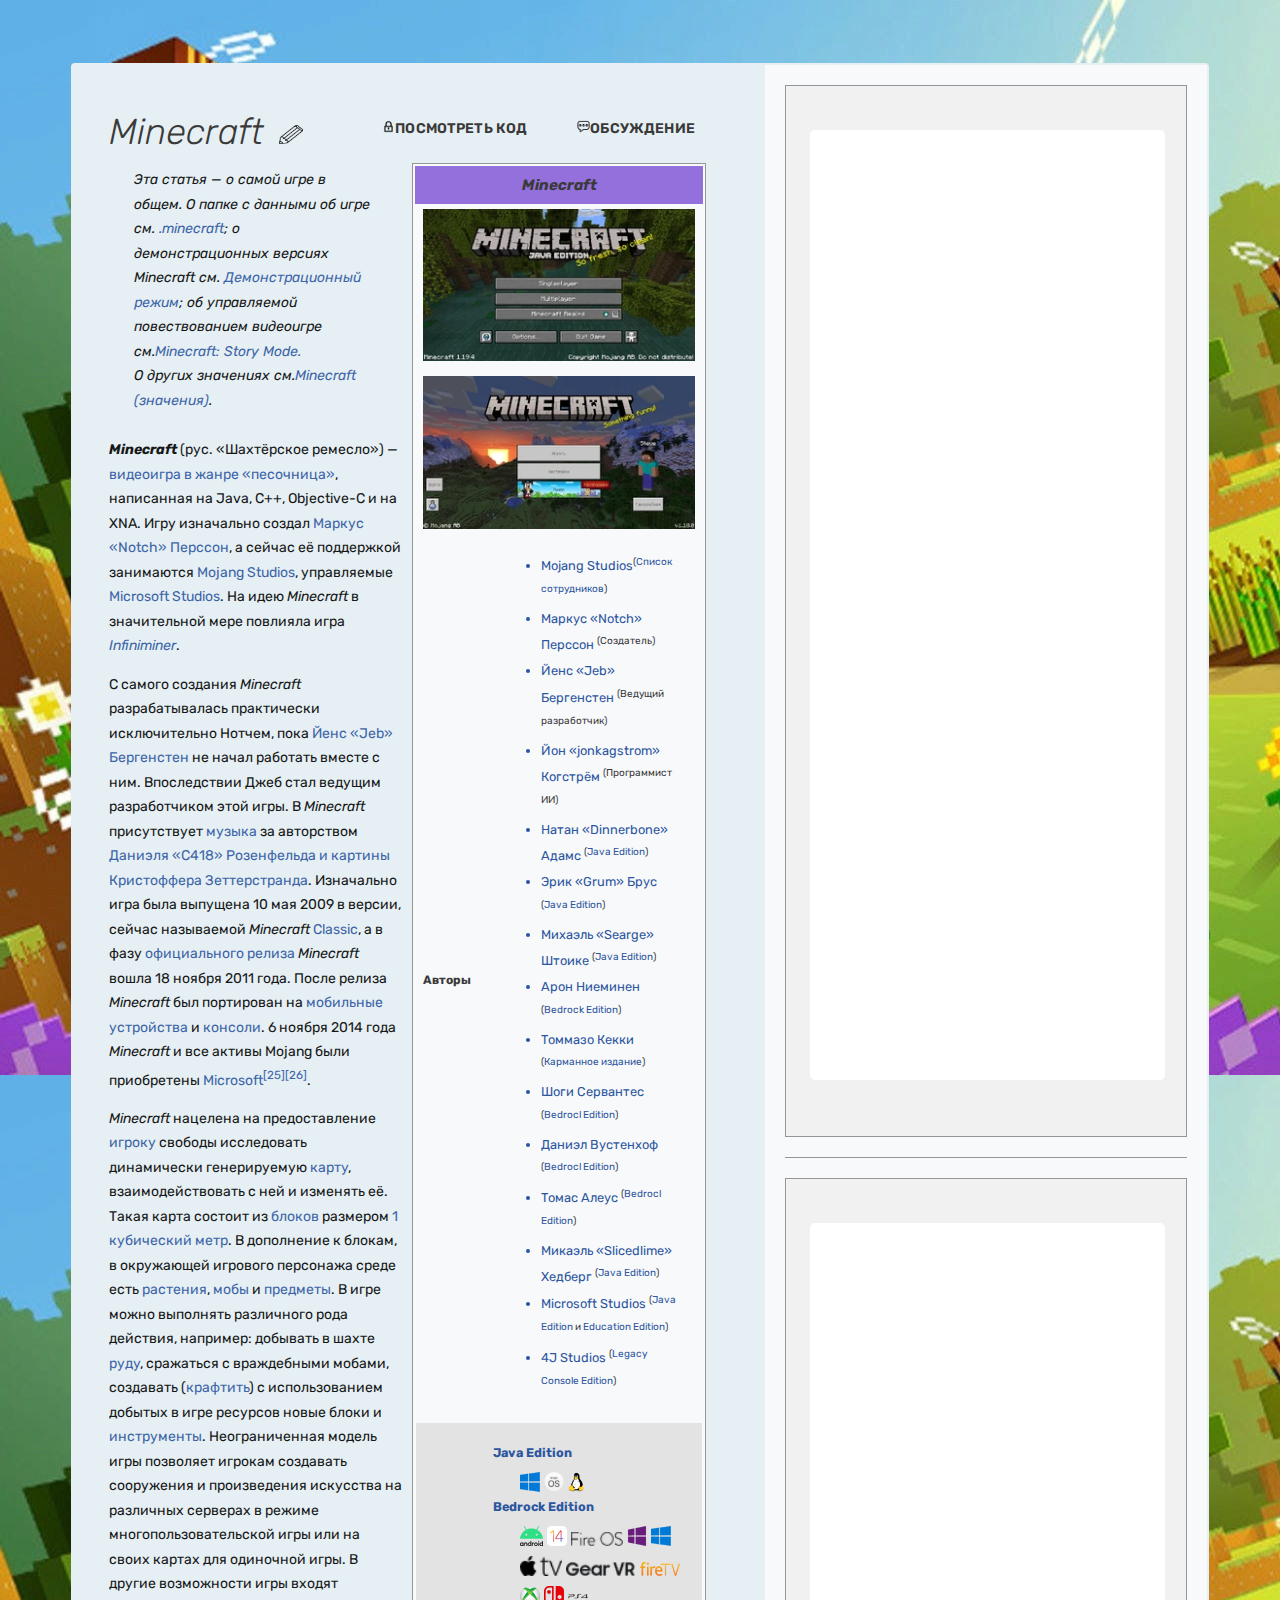
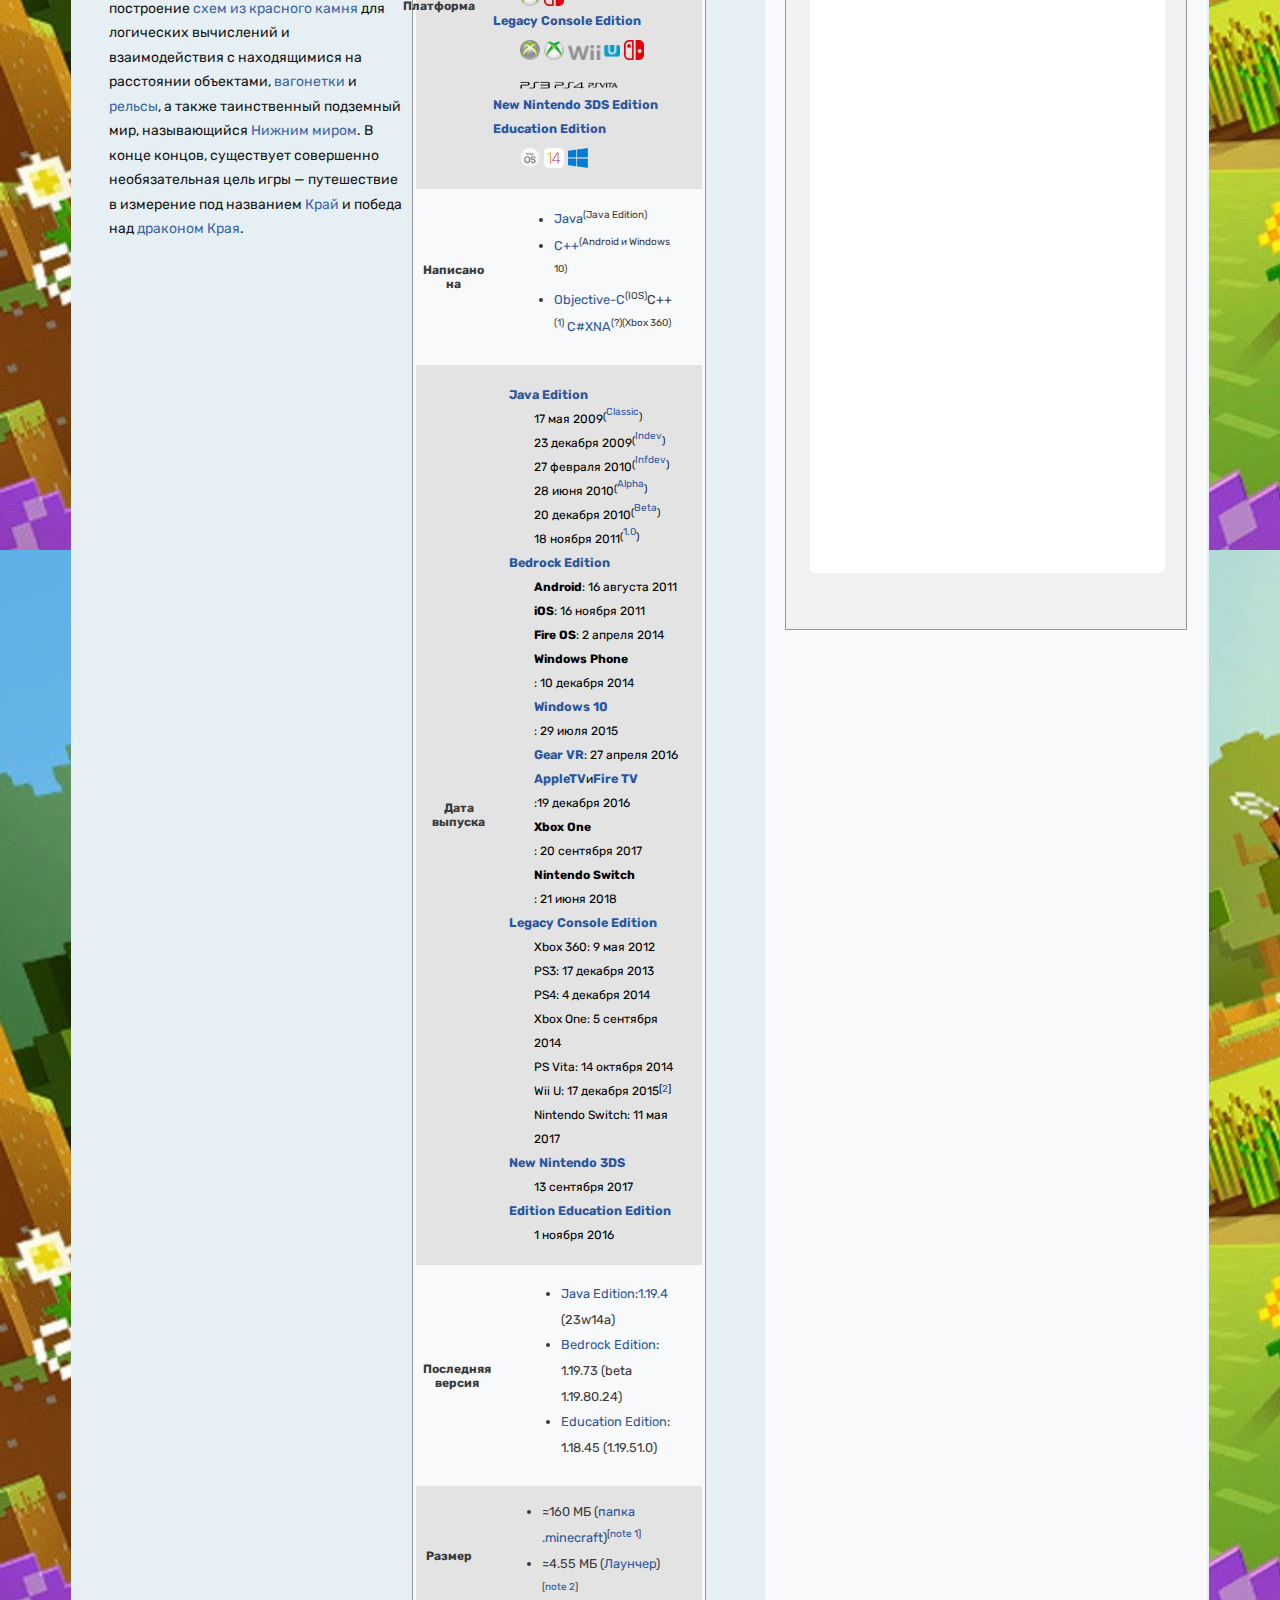
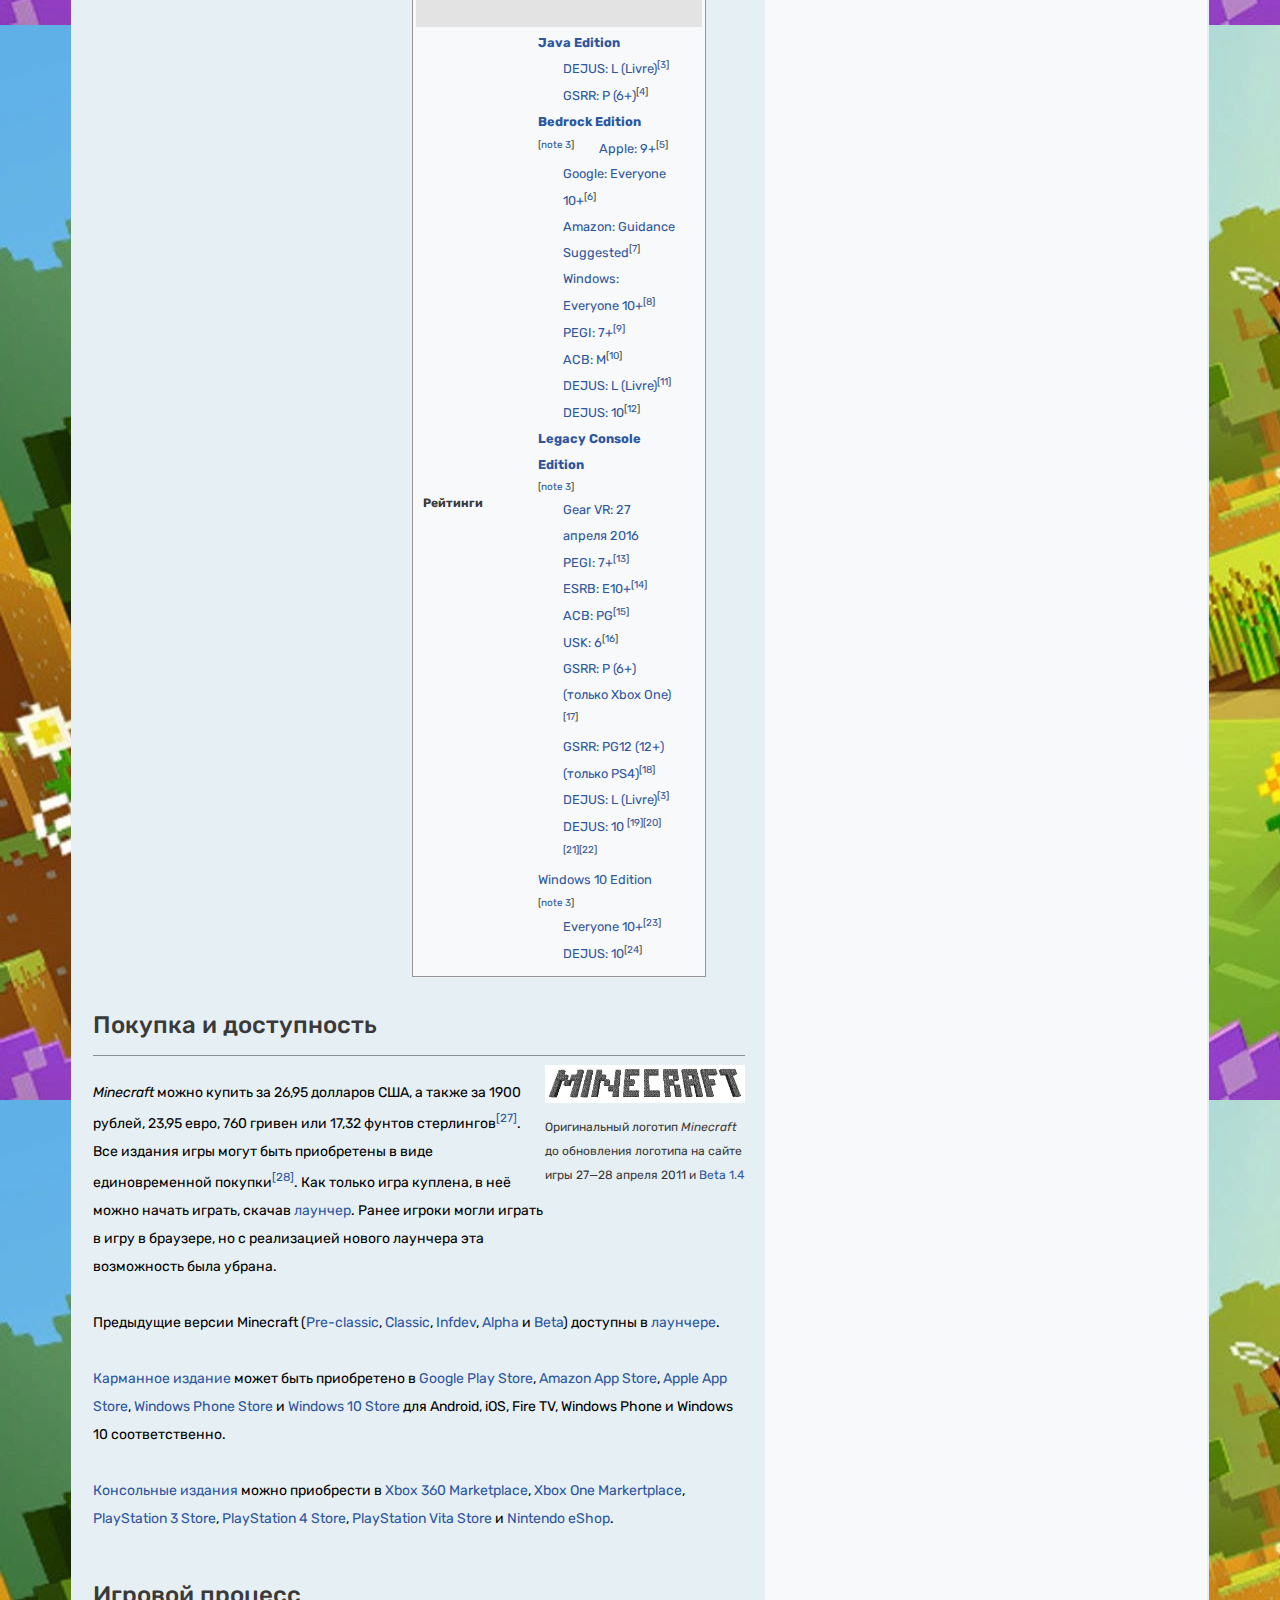
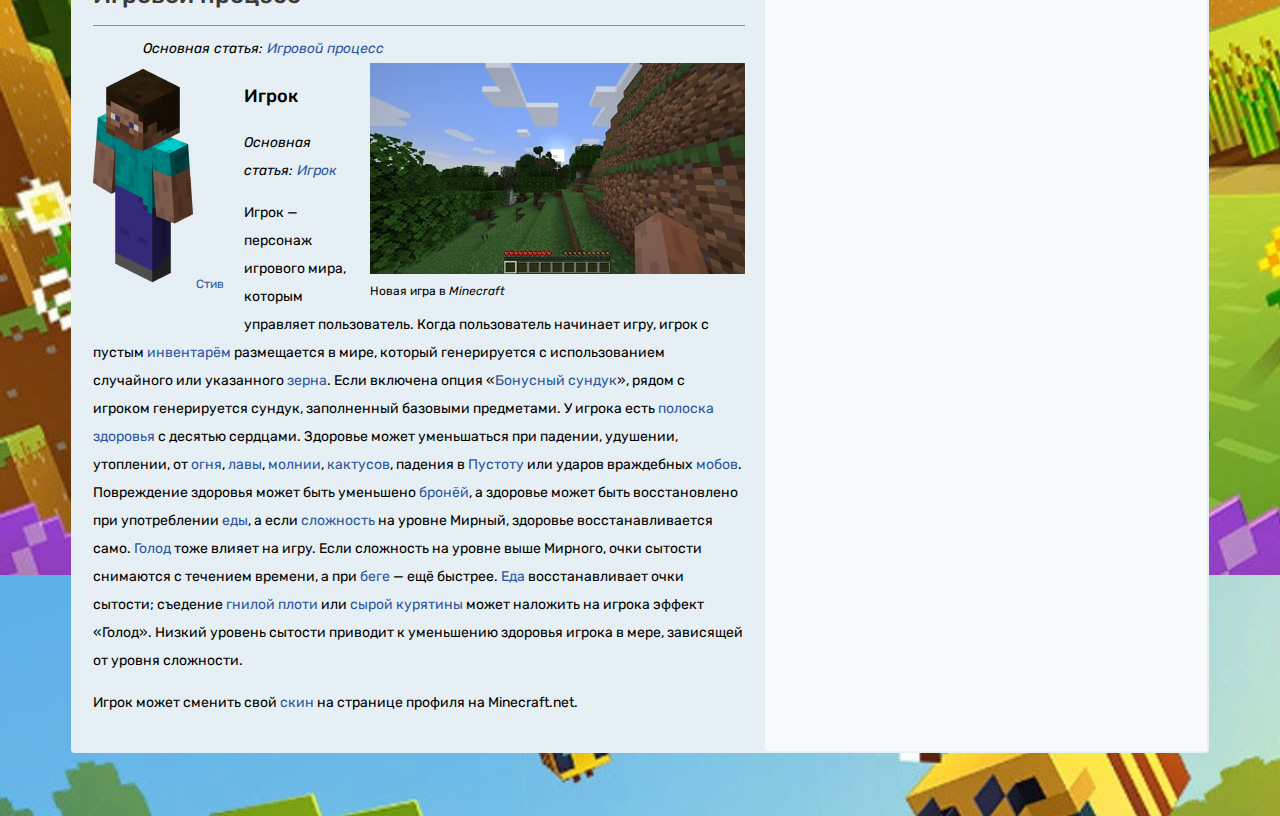
<file: index.html>
<!DOCTYPE html>
<html lang="en" xmlns="http://www.w3.org/1999/html">
<head>
    <meta charset="UTF-8">
    <meta name="viewport" content="width=device-width, initial-scale=1.0">
    <link rel="stylesheet" href="index.css">
    <link rel="stylesheet" href="main-part-one.css">
    <link rel="stylesheet" href="main-part-two.css">
    <link rel="stylesheet" href="general-right-frames.css">
    <link rel="stylesheet" href="media-minecraft.css">
    <link href="https://fonts.googleapis.com/css2?family=Rubik:ital,wght@0,300;0,400;0,500;0,600;0,700;0,800;0,900;1,300;1,400;1,500;1,600;1,700;1,800;1,900&display=swap"
          rel="stylesheet">
    <title>Minecraft i'ts my life</title>
    <link rel="icon" type="image/x-icon" href="img/fava.ico">
</head>
<body class="general-background">
<div class="general-block">
    <div class="general-left-block">
        <div class="main-part-one">
            <div class="main-part-title">
                <h1>Minecraft<a href=""><img class="img_pencil" src="img/Pencil.png" alt="pencil"></a></h1>
                <div class="title-button">
                    <a href="https://minecraft.fandom.com/ru/wiki/Minecraft?action=edit">
                        <img src="img/lock.png" alt="lock">Посмотреть код</a>
                </div>
                <div class="title-button">
                    <a href="https://minecraft.fandom.com/ru/wiki/%D0%9E%D0%B1%D1%81%D1%83%D0%B6%D0%B4%D0%B5%D0%BD%D0%B8%D0%B5:Minecraft"><img
                            src="img/chat.png" alt="message">Обсуждение</a>
                </div>
            </div>
            <div class="main-part-content">
                <div class="main-part-text">
                    <div class="main-part-introduction">
                        <p class="reference-about-game">Эта статья — о самой игре в общем. О папке с данными об игре см.
                            <a href="">.minecraft</a>;
                            о демонстрационных версиях Minecraft см. <a href="">Демонстрационный режим</a>;
                            об управляемой повествованием видеоигре см.<a href="">Minecraft: Story Mode.</a>
                        <p class="introduction-about-game">
                            О других значениях см.<a href="">Minecraft (значения)</a>.</p>
                        <p><i><b>Minecraft</b></i> (рус. «Шахтёрское ремесло») — <a href="">видеоигра в жанре
                            «песочница»</a>, написанная на
                            Java,
                            C++,
                            Objective-C и
                            на XNA.
                            Игру изначально создал <a href="">Маркус «Notch» Перссон</a>, а сейчас её поддержкой
                            занимаются
                            <a href="">Mojang Studios</a>,
                            управляемые
                            <a href="">Microsoft Studios</a>. На идею <i>Minecraft</i> в значительной мере повлияла игра
                            <a href=""><i>Infiniminer</i></a>.</p>
                        <p>С самого создания <i>Minecraft</i> разрабатывалась практически исключительно Нотчем, пока <a
                                href="">Йенс «Jeb»
                            Бергенстен</a> не
                            начал
                            работать вместе с ним. Впоследствии Джеб стал ведущим разработчиком этой игры. В <i>Minecraft</i>
                            присутствует
                            <a href="">музыка</a> за
                            авторством <a href="">Даниэля «C418» Розенфельда и картины Кристоффера Зеттерстранда</a>.
                            Изначально игра
                            была
                            выпущена 10
                            мая 2009
                            в версии, сейчас называемой <i>Minecraft</i> <a href="">Classic</a>, а в фазу <a href="">официального
                                релиза</a> <i>Minecraft</i> вошла
                            18
                            ноября 2011
                            года.
                            После релиза <i>Minecraft</i> был портирован на <a href="">мобильные устройства</a> и <a
                                    href="">консоли</a>. 6 ноября 2014 года
                            <i>Minecraft</i> и все
                            активы
                            Mojang были приобретены <a href="">Microsoft</a><sup><a href="">[25]</a><a href="">[26]</a></sup>.
                        </p>
                        <p><i>Minecraft</i> нацелена на предоставление <a href="">игроку</a> свободы исследовать
                            динамически генерируемую
                            <a href="">карту</a>,
                            взаимодействовать с
                            ней и изменять её. Такая карта состоит из <a href="">блоков</a> размером <a href="">
                                1 кубический метр</a>. В дополнение к
                            блокам, в окружающей
                            игрового персонажа среде есть <a href="">растения</a>, <a href="">мобы</a> и <a href="">предметы</a>.
                            В игре можно выполнять различного рода действия, например:
                            добывать в шахте <a href="">руду</a>, сражаться с враждебными мобами, создавать (<a href="">крафтить</a>)
                            с использованием добытых в игре ресурсов
                            новые блоки и <a href="">инструменты</a>. Неограниченная модель игры позволяет игрокам
                            создавать
                            сооружения и произведения
                            искусства на различных серверах в режиме многопользовательской игры или на своих картах для
                            одиночной игры.
                            В другие
                            возможности игры входят построение <a href="">схем из красного камня</a> для логических
                            вычислений и взаимодействия с находящимися
                            на расстоянии объектами, <a href="">вагонетки</a> и <a href="">рельсы</a>, а также
                            таинственный подземный мир, называющийся <a href="">Нижним миром</a>.
                            В конце
                            концов, существует совершенно необязательная цель игры — путешествие в измерение под
                            названием <a href="">Край</a> и победа над <a href="">драконом Края</a>.</p>
                    </div>
                </div>
                <div class="main-part-table">
                    <h2 class="main-part-table-h2-top">Minecraft</h2>
                    <img class="main-part-table-img-top" src="img/mc.webp" alt="minecraft">
                    <img class="main-part-table-img-top" src="img/mc1.webp" alt="minecraft2">
                    <div class="table-results">
                        <div class="header-table">
                            <h3>Aвторы</h3>
                        </div>
                        <div class="body-table">
                            <ul>
                                <li><a href="">Mojang Studios</a><sup>(<a href="">Список
                                    сотрудников</a>)</sup></li>
                                <li><a href="">Маркус «Notch» Перссон</a> <sup>(Создатель)</sup></li>
                                <li><a href="">Йенс «Jeb» Бергенстен</a> <sup>(Ведущий разработчик)</sup>
                                </li>
                                <li><a href="">Йон «jonkagstrom» Когстрём</a> <sup>(Программист ИИ)</sup>
                                </li>
                                <li><a href="">Натан «Dinnerbone» Адамс</a> <sup>(<a href="">Java
                                    Edition</a>)</sup></li>
                                <li><a href="">Эрик «Grum» Брус</a> <sup>(<a href="">Java Edition</a>)</sup>
                                </li>
                                <li><a href="">Михаэль «Searge» Штоике</a> <sup>(<a href="">Java Edition</a>)</sup>
                                </li>
                                <li><a href="">Арон Ниеминен</a> <sup>(<a href="">Bedrock Edition</a>)</sup>
                                </li>
                                <li><a href="">Томмазо Кекки</a> <sup>(<a href="">Карманное
                                    издание</a>)</sup></li>
                                <li><a href="">Шоги Сервантес</a> <sup>(<a href="">Bedrocl
                                    Edition</a>)</sup></li>
                                <li><a href="">Даниэл Вустенхоф</a> <sup>(<a href="">Bedrocl
                                    Edition</a>)</sup></li>
                                <li><a href="">Томас Алеус</a> <sup>(<a href="">Bedrocl Edition</a>)</sup>
                                </li>
                                <li><a href="">Микаэль «Slicedlime» Хедберг</a> <sup>(<a href="">Java
                                    Edition</a>)</sup></li>
                                <li><a href="">Microsoft Studios</a> <sup>(<a href="">Java Edition</a> и <a
                                        href="">Education Edition</a>)</sup></li>
                                <li><a href="">4J Studios</a> <sup>(<a href="">Legacy Console
                                    Edition</a>)</sup></li>
                            </ul>
                        </div>
                    </div>
                    <div class="table-results-grey">
                        <div class="header-table">
                            <h3>Платформa</h3>
                        </div>
                        <div class="body-table-background">
                            <div>
                                <div>
                                    <a href="">Java Edition</a>
                                    <div class="image-block-table">
                                        <img src="img/Windows_10.png" alt="">
                                        <img src="img/MacOS.png" alt="">
                                        <img src="img/Linux.png" alt="">
                                    </div>
                                </div>
                                <div>
                                    <a href="">Bedrock Edition</a>
                                    <div class="image-block-table">
                                        <img src="img/Android.png" alt="">
                                        <img src="img/IOS_14.png" alt="">
                                        <img style="height: 14px" src="img/Fire_OS.png" alt="">
                                        <img src="img/Windows_phone.png" alt="">
                                        <img src="img/Windows_10.png" alt=""/>
                                    </div>
                                    <div class="image-block-table">
                                        <img src="img/Apple_tv.png" alt="">
                                        <img style="height: 14px" src="img/Gear_vr.png" alt="">
                                        <img style="height: 14px" src="img/Fire_tv.png" alt="">
                                    </div>
                                    <div class="image-block-table">
                                        <img src="img/Xbox_One.png" alt="">
                                        <img src="img/Nintendo.png" alt="">
                                        <img src="img/PlayStation_4_logo.png" alt="">
                                    </div>
                                </div>
                                <div>
                                    <a href="">Legacy Console Edition</a>
                                    <div class="image-block-table">
                                        <img src="img/Xbox_360.png" alt="">
                                        <img src="img/Xbox_One.png" alt="">
                                        <img style="height: 15px" src="img/WiiU.png" alt="">
                                        <img src="img/Nintendo.png" alt="">
                                    </div>
                                    <div class="image-block-table">
                                        <img style="height: 30px" src="img/Ps3.png" alt="">
                                        <img style="height: 30px" src="img/PlayStation_4_logo.png" alt="">
                                        <img style="height: 30px" src="img/PlayStation_Vita_logo.png" alt="">
                                    </div>
                                </div>
                                <div>
                                    <a href="">New Nintendo 3DS Edition</a>
                                    <br>
                                    <a href="">Education Edition</a>
                                    <div class="image-block-table">
                                        <img src="img/MacOS.png" alt="">
                                        <img src="img/IOS_14.png" alt="">
                                        <img src="img/Windows_10.png" alt="">
                                    </div>
                                </div>
                            </div>
                        </div>
                    </div>
                    <div class="table-results">
                        <div class="header-table">
                            <h3>Написано на</h3>
                        </div>
                        <div class="body-table">
                            <ul>
                                <li style="color: #3a3a3a"><a href>Java</a><sup>(Java Edition)</sup></li>
                                <li style="color: #3a3a3a"><a href="">C++</a><sup>(Android и Windows
                                    10)</sup></li>
                                <li style="color:#3a3a3a"><a href="">Objective-C</a><sup>(IOS)</sup>C++
                                    <sup>(<a href="">1</a>)</sup>
                                    <a href="">C#</a><a href="">XNA</a><sup>(?)(Xbox 360)</sup></li>
                            </ul>
                        </div>
                    </div>
                    <div class="table-results-grey">
                        <div class="header-table">
                            <h3>Дата выпуска</h3>
                        </div>
                        <div class="body-table-background">
                            <div class="release-date-table">
                                <a href="">Java Edition</a>
                                <div class="date-company">17 мая 2009 <small>(<a href="">Classic</a>)</small></div>
                                <div class="date-company">23 декабря 2009<small>(<a href="">Indev</a>)</small></div>
                                <div class="date-company">27 февраля 2010<small>(<a href="">Infdev</a>)</small></div>
                                <div class="date-company">28 июня 2010<small>(<a href="">Alpha</a>)</small></div>
                                <div class="date-company">20 декабря 2010<small>(<a href="">Beta</a>)</small></div>
                                <div class="date-company">18 ноября 2011<small>(<a href="">1.0</a>)</small></div>
                                <a href="">Bedrock Edition</a>
                                <div class="date-company"><b>Android</b>: 16 августа 2011</div>
                                <div class="date-company"><b>iOS</b>: 16 ноября 2011</div>
                                <div class="date-company"><b>Fire OS</b>: 2 апреля 2014</div>
                                <div class="date-company"><b>Windows Phone</b>: 10 декабря 2014</div>
                                <div class="date-company">
                                    <div><a href="">Windows 10</a></div>
                                    : 29 июля 2015
                                </div>
                                <div class="date-company">
                                    <div><a href="">Gear VR</a></div>
                                    : 27 апреля 2016
                                </div>
                                <div class="date-company">
                                    <div><a href="">AppleTV</a></div>
                                    и
                                    <div><a href="">Fire TV</a></div>
                                    :19 декабря 2016
                                </div>
                                <div class="date-company"><b>Xbox One</b>: 20 сентября 2017</div>
                                <div class="date-company"><b>Nintendo Switch</b>: 21 июня 2018</div>
                                <a href="">Legacy Console Edition</a>
                                <div class="date-company">Xbox 360: 9 мая 2012</div>
                                <div class="date-company">PS3: 17 декабря 2013</div>
                                <div class="date-company">PS4: 4 декабря 2014</div>
                                <div class="date-company">Xbox One: 5 сентября 2014</div>
                                <div class="date-company">PS Vita: 14 октября 2014</div>
                                <div class="date-company">Wii U: 17 декабря 2015 <sup>[<a href="">2</a>]</sup></div>
                                <div class="date-company">Nintendo Switch: 11 мая 2017</div>
                                <a href="">New Nintendo 3DS</a>
                                <div class="date-company">13 сентября 2017</div>
                                <a href="">Edition Education Edition</a>
                                <div class="date-company">1 ноября 2016</div>
                            </div>
                        </div>
                    </div>
                    <div class="table-results">
                        <div class="header-table">
                            <h3>Последняя версия</h3>
                        </div>
                        <div class="body-table">
                            <ul>
                                <li style="color: #3a3a3a">
                                    <div><a href>Java Edition</a>:<a href="">1.19.4</a></div>
                                    (23w14a)
                                </li>
                                <li style="color: #3a3a3a"><a href="">Bedrock Edition</a>: 1.19.73
                                    (beta 1.19.80.24)
                                </li>
                                <li style="color:#3a3a3a"><a href="">Education Edition</a>: 1.18.45
                                    (1.19.51.0)
                                </li>
                            </ul>
                        </div>
                    </div>
                    <div class="table-results-grey">
                        <div class="header-table">
                            <h3>Размер</h3>
                        </div>
                        <div class="body-table">
                            <ul>
                                <li style="color: #3a3a3a">≈160 МБ (<a href="">папка .minecraft</a>)<sup>[<a
                                        href="">note 1</a>]</sup></li>
                                <li style="color: #3a3a3a">≈4.55 МБ (<a href="">Лаунчер</a>)<sup>[<a
                                        href="">note 2</a>]</sup></li>
                            </ul>
                        </div>
                    </div>
                    <div class="table-results">
                        <div class="header-table">
                            <h3>Рейтинги</h3>
                        </div>
                        <div class="body-table">
                            <div class="date-company">
                                <b>Java Edition</b>
                                <div class="ratings-company"><a href="">DEJUS</a>: L (Livre)<sup>[<a
                                        href="">3</a>]</sup></div>
                                <div class="ratings-company"><a href="">GSRR</a>: P (6+)<sup>[<a href="">4</a>]</sup>
                                </div>
                                <b>Bedrock Edition</b><sup>[<a href="">note 3</a>]</sup>
                                <div class="ratings-company"><a href="">Apple</a>: 9+<sup>[<a href="">5</a>]</sup>
                                </div>
                                <div class="ratings-company"><a href="">Google</a>: Everyone 10+<sup>[<a href="">6</a>]</sup>
                                </div>
                                <div class="ratings-company"><a href="">Amazon</a>: Guidance</div>
                                <div class="ratings-company">Suggested<sup>[<a href="">7</a>]</sup></div>
                                <div class="ratings-company"><a href="">Windows</a>: Everyone 10+<sup>[<a href="">8</a>]</sup>
                                </div>
                                <div class="ratings-company"><a href="">PEGI</a>: 7+<sup>[<a href="">9</a>]</sup></div>
                                <div class="ratings-company"><a href="">ACB</a>: M<sup>[<a href="">10</a>]</sup></div>
                                <div class="ratings-company"><a href="">DEJUS</a>: L (Livre)<sup>[<a
                                        href="">11</a>]</sup></div>
                                <div class="ratings-company"><a href="">DEJUS</a>: 10<sup>[<a href="">12</a>]</sup>
                                </div>
                                <b>Legacy Console Edition</b><sup>[<a href="">note 3</a>]</sup>
                                <div class="ratings-company"><a href="">Gear VR</a>: 27 апреля 2016</div>
                                <div class="ratings-company"><a href="">PEGI</a>: 7+<sup>[<a href="">13</a>]</sup>
                                </div>
                                <div class="ratings-company"><a href="">ESRB</a>: E10+<sup>[<a href="">14</a>]</sup>
                                </div>
                                <div class="ratings-company"><a href="">ACB</a>: PG<sup>[<a href="">15</a>]</sup></div>
                                <div class="ratings-company"><a href="">USK</a>: 6<sup>[<a href="">16</a>]</sup></div>
                                <div class="ratings-company"><a href="">GSRR</a>: P (6+) (только Xbox One)<sup>[<a
                                        href="">17</a>]</sup></div>
                                <div class="ratings-company"><a href="">GSRR</a>: PG12 (12+) (только PS4)<sup>[<a
                                        href="">18</a>]</sup></div>
                                <div class="ratings-company"><a href="">DEJUS</a>: L (Livre)<sup>[<a
                                        href="">3</a>]</sup></div>
                                <div class="ratings-company"><a href="">DEJUS</a>: 10
                                    <sup>[<a href="">19</a>]</sup><sup>[<a href="">20</a>]</sup>
                                    <sup>[<a href="">21</a>]</sup><sup>[<a href="">22</a>]</sup></div>
                                <a href="">Windows 10 Edition</a><sup>[<a href="">note 3</a>]</sup>
                                <div class="ratings-company">Everyone 10+<sup>[<a href="">23</a>]</sup></div>
                                <div class="ratings-company"><a href="">DEJUS</a>: 10<sup>[<a href="">24</a>]</sup>
                                </div>
                            </div>
                        </div>
                    </div>
                </div>
            </div>
        </div>
        <div class="main-part-two">
            <div class="art-content">
                <h1>Покупка и доступность</h1>
                <div class="main-part-purchase">
                    <p><i>Minecraft</i> можно купить за 26,95 долларов США, а также за 1900 рублей, 23,95
                        евро, 760
                        гривен
                        или
                        17,32 фунтов стерлингов<sup><a href="">[27]</a></sup>. Все издания игры могут быть
                        приобретены в
                        виде единовременной
                        покупки<sup><a href="">[28]</a></sup>. Как только игра куплена, в неё можно начать
                        играть,
                        скачав <a href="">лаунчер</a>.
                        Ранее игроки могли играть в игру в браузере,
                        но с реализацией нового лаунчера эта возможность была убрана.
                    </p>

                    <div class="purchase_img">
                        <img src="img/logo_mine.webp" alt="">
                        <p>Оригинальный логотип <i>Minecraft</i> до обновления логотипа на сайте игры 27—28
                            апреля 2011
                            и <a href="">Beta
                                1.4</a>
                        </p>
                    </div>
                </div>
                <p>Предыдущие версии Minecraft (<a href="">Pre-classic</a>, <a href="">Classic</a>, <a
                        href="">Infdev</a>,
                    <a href="">Alpha</a> и <a href="">Beta</a>) доступны в
                    <a href="">лаунчере</a>.</p>
                <p><a href="">Карманное издание</a> может быть приобретено в <a href="">Google Play Store</a>, <a
                        href="">Amazon App Store</a>, <a href="">Apple App Store</a>,
                    <a href="">Windows Phone Store</a> и <a href="">Windows 10 Store</a> для Android, iOS, Fire TV,
                    Windows Phone и
                    Windows 10
                    соответственно.</p>
                <p><a href="">Консольные издания</a> можно приобрести в <a href="">Xbox 360 Marketplace</a>, <a
                        href="">Xbox One Markertplace</a>, <a href="">PlayStation 3
                    Store</a>, <a href="">PlayStation 4 Store</a>, <a href="">PlayStation Vita Store</a> и <a
                        href="">Nintendo eShop</a>.</p>
                <div class="main-part-game-process">
                    <h1>Игровой процесс</h1>
                    <i>Основная статья: <a href="">Игровой процесс</a></i>
                    <div class="main-part-player">
                        <div class="player-description">
                            <div class="game-process-stiv">
                                <img src="img/stiv.webp" alt="stiv">
                                <a class="game-process-stiv-a" href="">Стив</a>
                            </div>
                            <div class="game-process-new-game">
                                <img src="img/new-game.webp" alt="new-game">
                                <p>Новая игра в <i>Minecraft</i></p>
                            </div>
                            <h2>Игрок</h2>
                            <i>Основная статья: <a href="">Игрок</a></i>
                            <p>Игрок — персонаж игрового мира, которым управляет пользователь. Когда пользователь
                                начинает игру, игрок с пустым <a href="">инвентарём</a> размещается в мире, который
                                генерируется с
                                использованием случайного или указанного <a href="">зерна</a>. Если включена опция «<a
                                        href="">Бонусный сундук</a>»,
                                рядом с игроком генерируется сундук, заполненный базовыми предметами. У игрока есть
                                <a href="">полоска здоровья</a> с десятью сердцами. Здоровье может уменьшаться при
                                падении, удушении,
                                утоплении, от <a href="">огня</a>, <a href="">лавы</a>, <a href="">молнии</a>, <a
                                        href="">кактусов</a>, падения в <a href="">Пустоту</a> или ударов враждебных
                                <a href="">мобов</a>. Повреждение здоровья может быть уменьшено <a href="">бронёй</a>, а
                                здоровье может быть
                                восстановлено при употреблении <a href="">еды</a>, а если <a href="">сложность</a> на
                                уровне Мирный, здоровье
                                восстанавливается само. <a href="">Голод</a> тоже влияет на игру. Если сложность на
                                уровне выше
                                Мирного, очки сытости снимаются с течением времени, а при <a href="">беге</a> — ещё
                                быстрее. <a href="">Еда</a>
                                восстанавливает очки сытости; съедение <a href="">гнилой плоти</a> или <a href="">сырой курятины</a> может
                                наложить на
                                игрока эффект «Голод». Низкий уровень сытости приводит к уменьшению здоровья игрока
                                в
                                мере, зависящей от уровня сложности.</p>
                            <p>Игрок может сменить свой <a href="">скин</a> на странице профиля на Minecraft.net.</p>
                        </div>
                    </div>
                </div>
            </div>
        </div>
    </div>
    <div class="general-right-frames">
        <div class="border-frame-one">
            <div class="border-frame-two">
                <div class="main-framebord">
                    <iframe src="https://hyip.studio/"></iframe>
                </div>
            </div>
        </div>
        <div class="border-lines"></div>
        <div class="border-frame-one">
            <div class="border-frame-two">
                <div class="main-framebord">
                    <iframe src="http://localhost:63342/minecraft/Third.html?_ijt=bjb7t6fpqle0ko02ks765hgsaj&_ij_reload=RELOAD_ON_SAVE"></iframe>
                </div>
            </div>
        </div>
    </div>
</div>
</body>
</html>
</file>
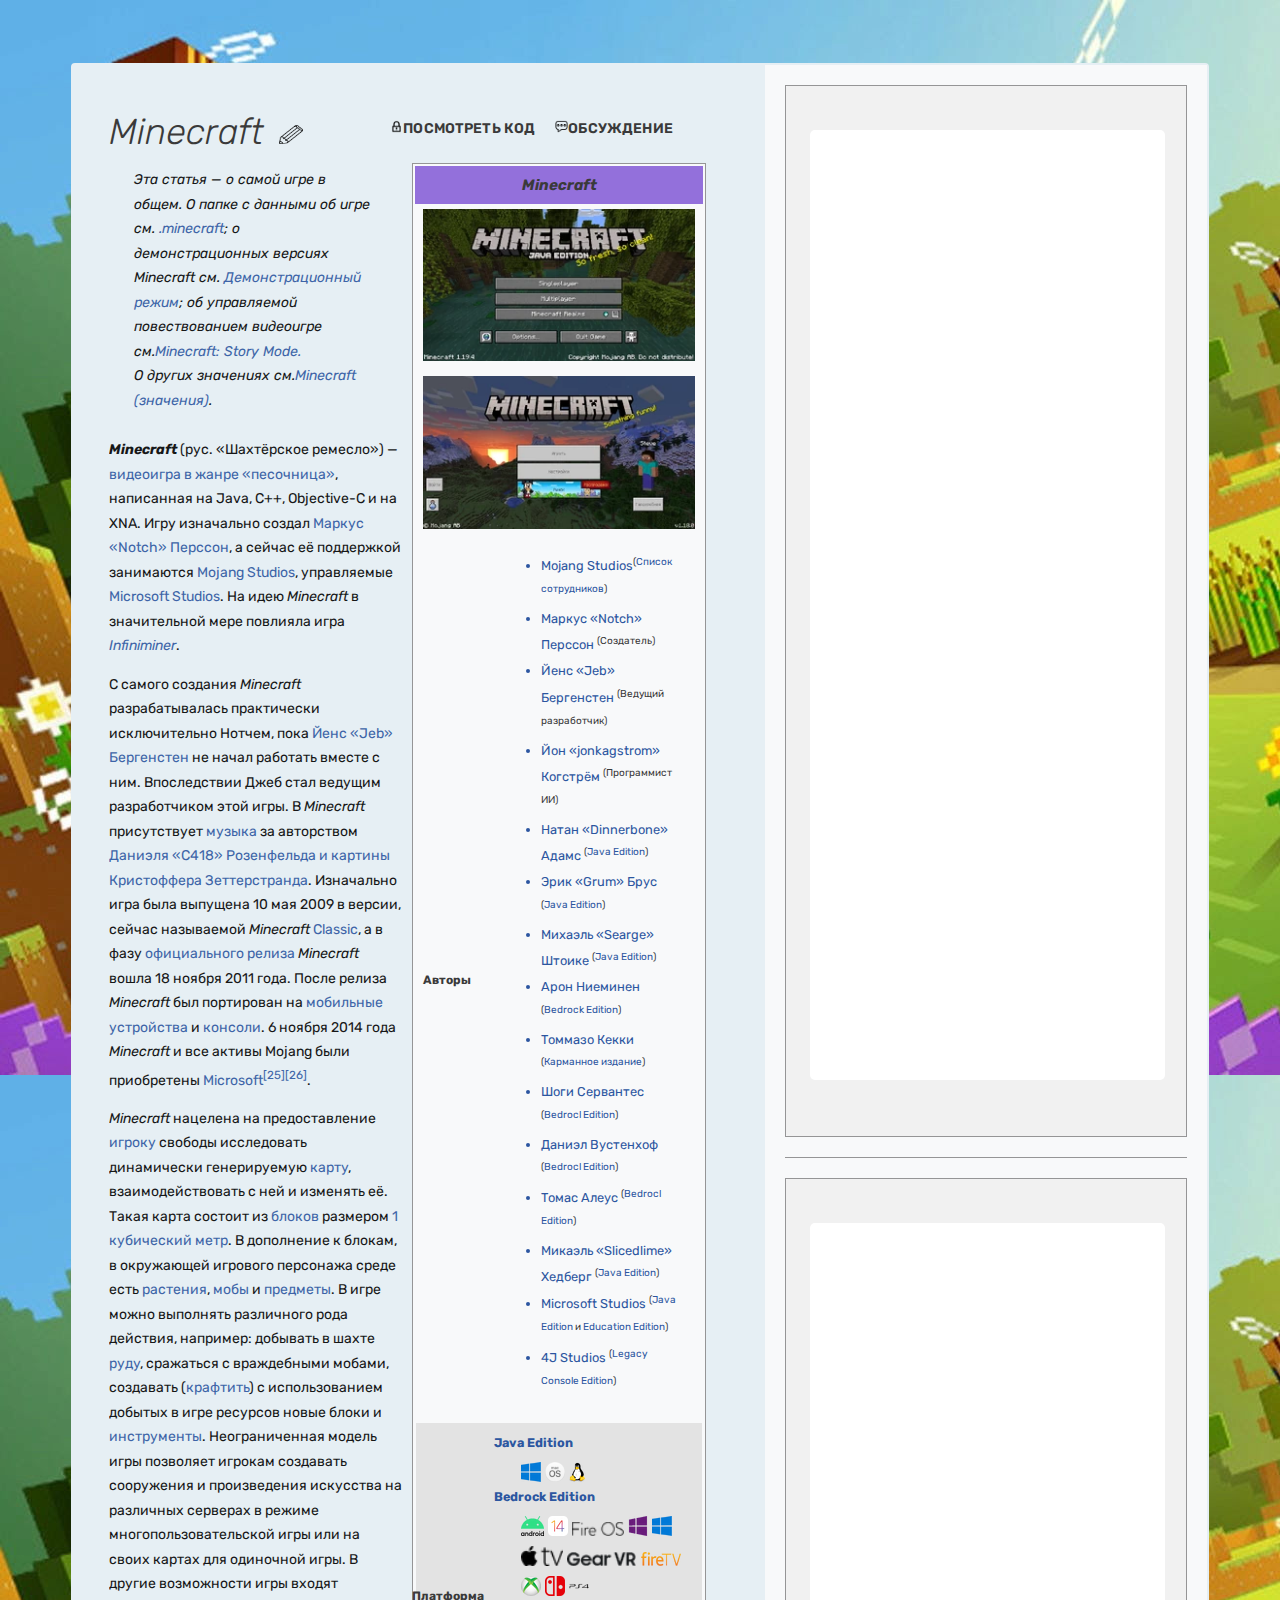
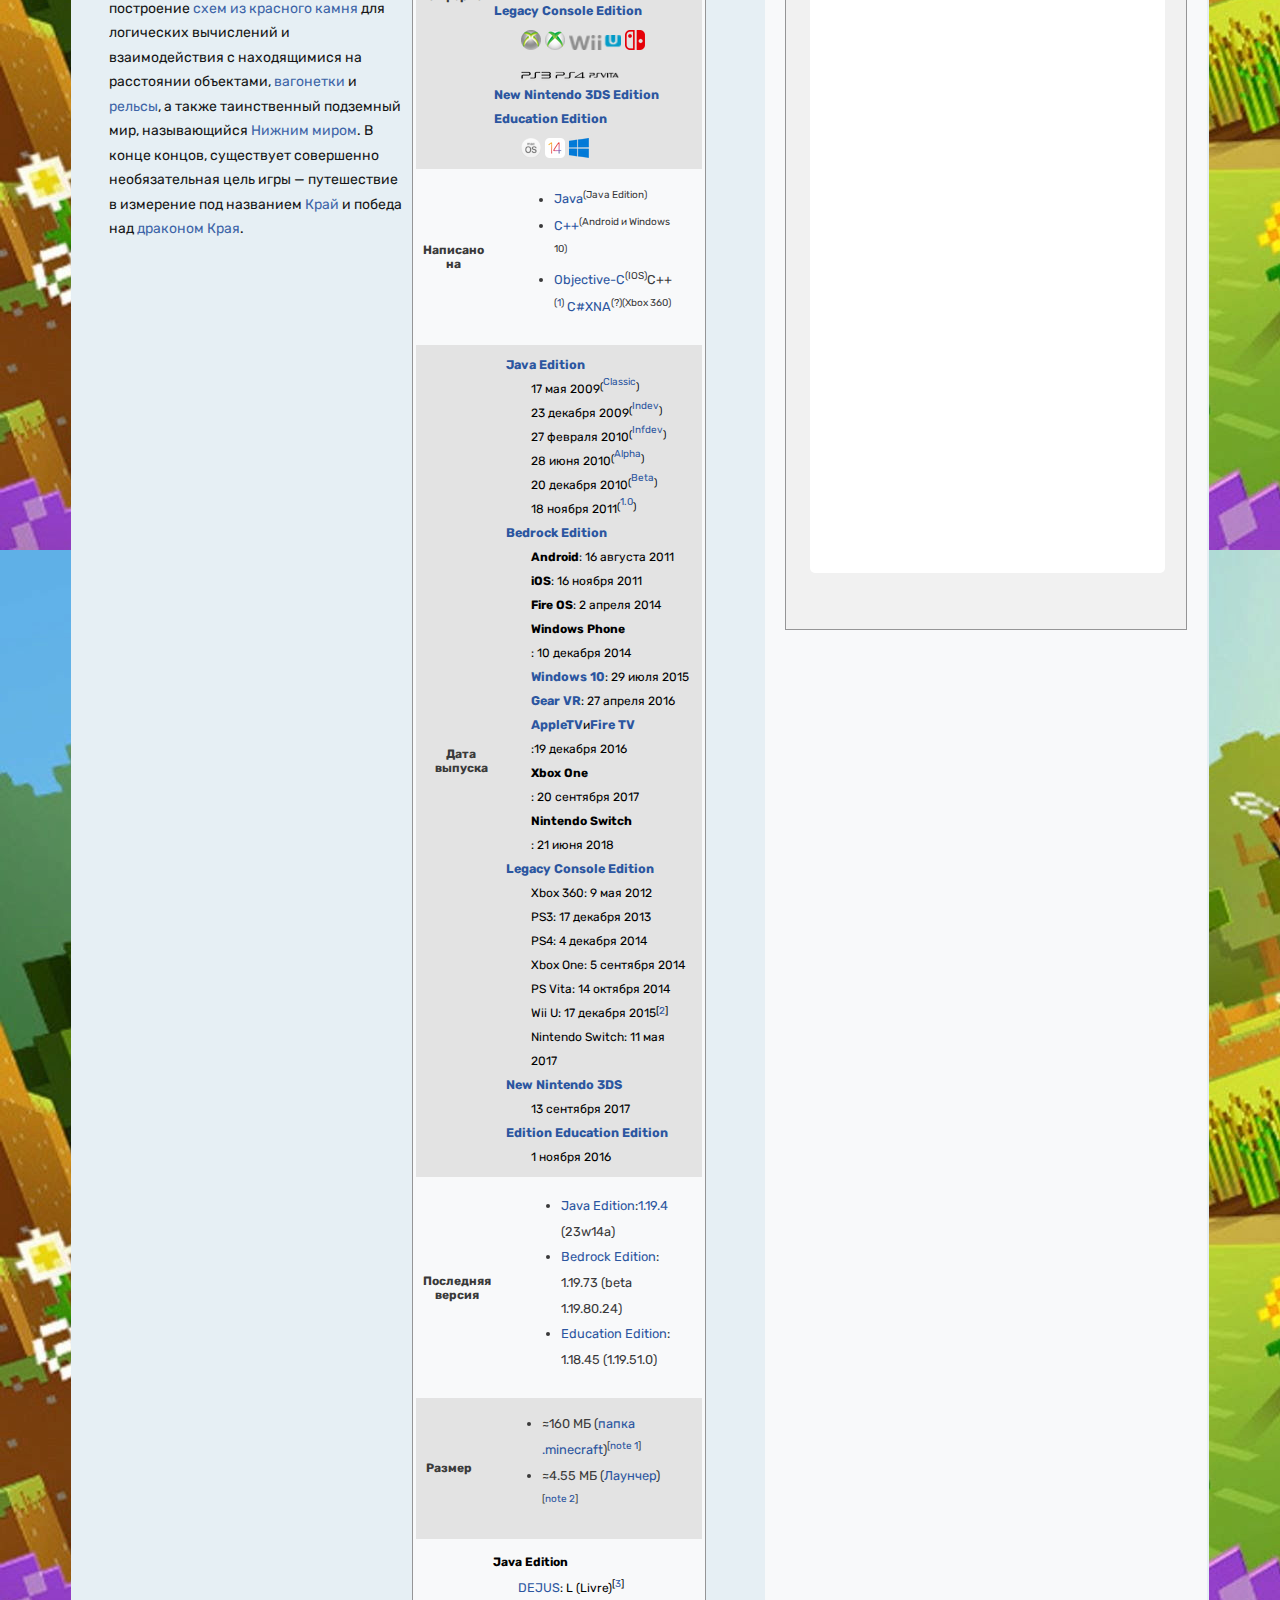
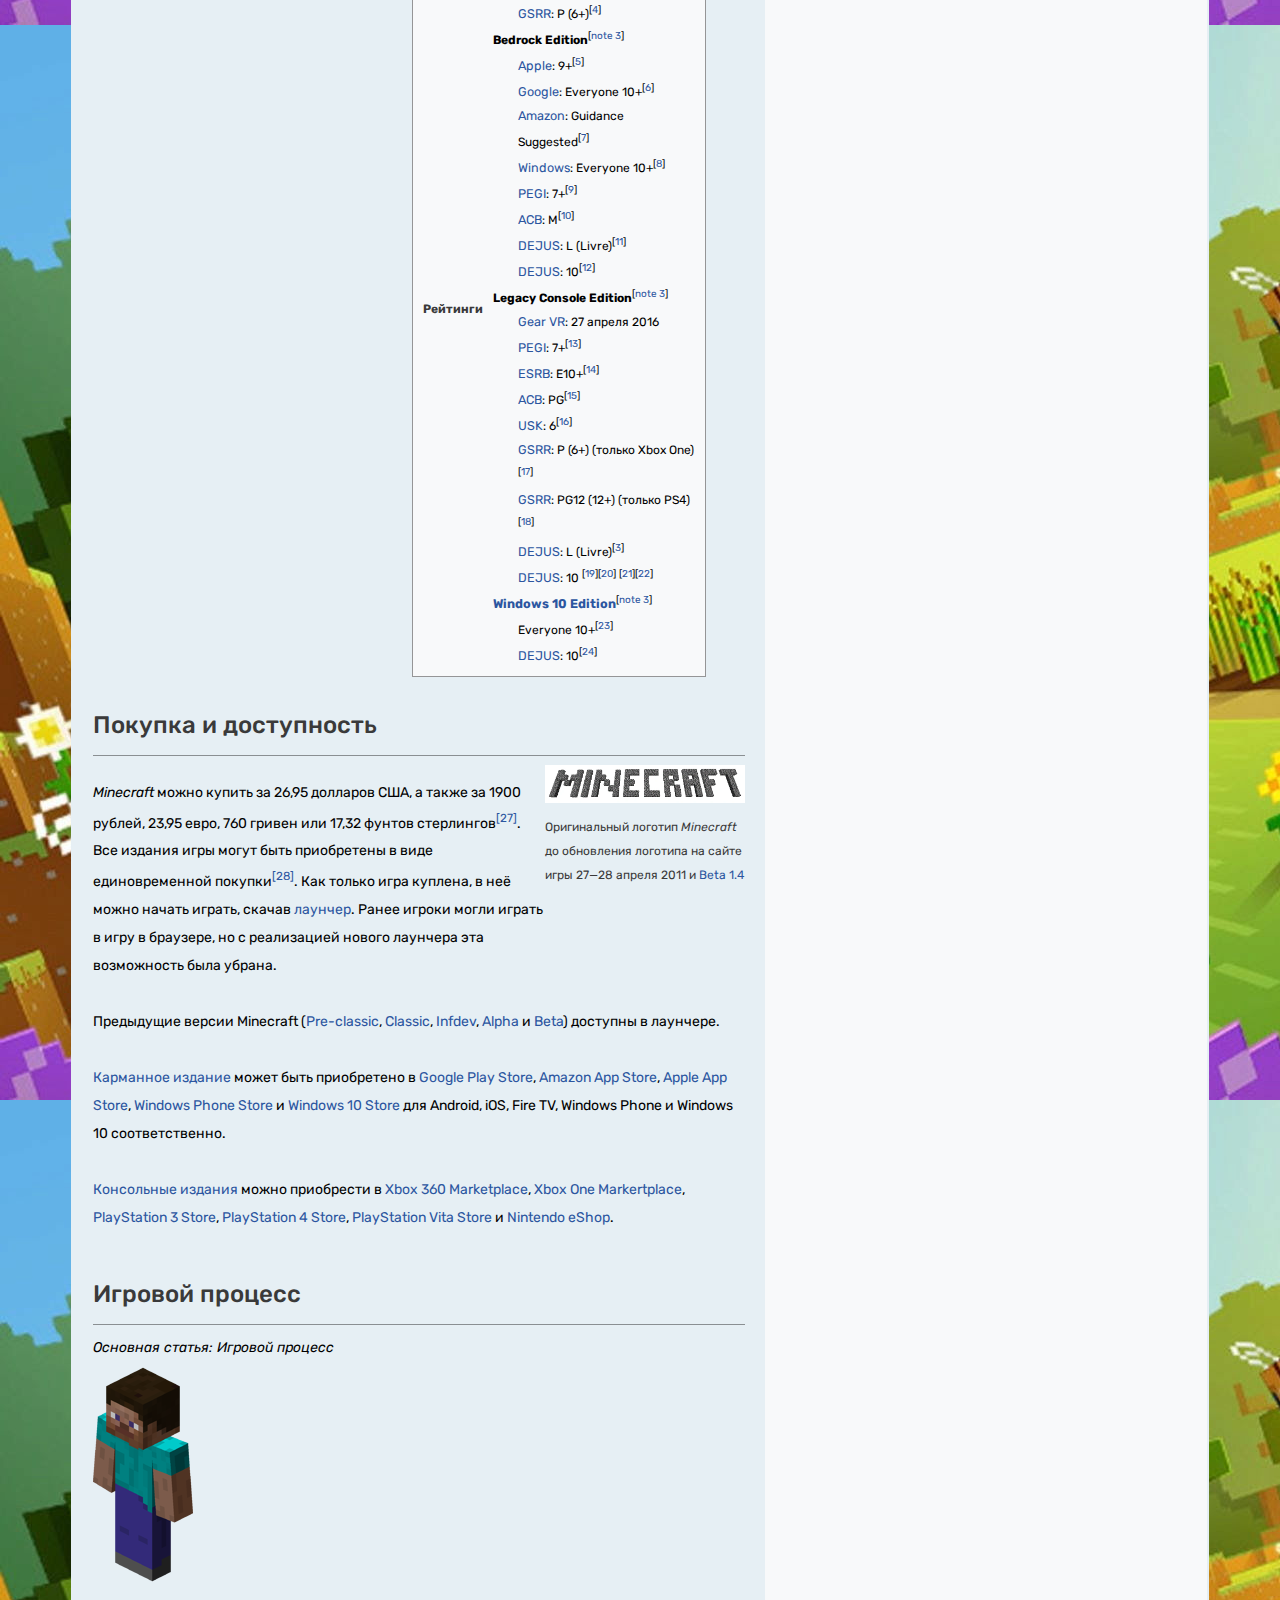
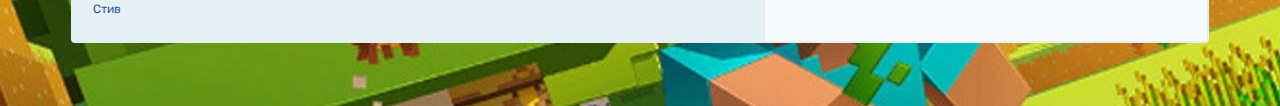
<file: Minecraft for Misha.html>
<!DOCTYPE html>
<html lang="en" xmlns="http://www.w3.org/1999/html">
<head>
    <meta charset="UTF-8">
    <meta name="viewport" content="width=device-width, initial-scale=1.0">
    <link rel="stylesheet" href="Minecraft.css">
    <link href="https://fonts.googleapis.com/css2?family=Rubik:ital,wght@0,300;0,400;0,500;0,600;0,700;0,800;0,900;1,300;1,400;1,500;1,600;1,700;1,800;1,900&display=swap"
          rel="stylesheet">
    <title>Minecraft i'ts my life</title>
    <link rel="icon" type="image/x-icon" href="img/fava.ico">
</head>
<body style="background-image: url(img/back.jpg); height: auto; width: auto;">
<div class="center">
    <div class="center_left">
        <div class="first">
            <div class="center_first_top">
                <h1>Minecraft<a href=""><img class="img_pencil" src="img/Pencil.png" alt="pencil"></a></h1>
                <div class="button_cod">
                    <a href="https://minecraft.fandom.com/ru/wiki/Minecraft?action=edit"><img src="img/lock.png" alt="lock">Посмотреть
                        код</a>
                </div>
                <div class="button_chat">
                    <a href="https://minecraft.fandom.com/ru/wiki/%D0%9E%D0%B1%D1%81%D1%83%D0%B6%D0%B4%D0%B5%D0%BD%D0%B8%D0%B5:Minecraft"><img
                            src="img/chat.png" alt="message">Обсуждение</a>
                </div>
            </div>
            <div class="center_first_bottom">
                <div class="lc">
                    <div class="description">
                        <p class="introduction">Эта статья — о самой игре в общем. О папке с данными об игре см.
                            <a href="">.minecraft</a>;
                            о демонстрационных версиях Minecraft см. <a href="">Демонстрационный режим</a>;
                            об управляемой повествованием видеоигре см.<a href="">Minecraft: Story Mode.</a>
                        <p class="introduction_reference">
                            О других значениях см.<a href="">Minecraft (значения)</a>.</p>
                        </p>
                        <p><i><b>Minecraft</b></i> (рус. «Шахтёрское ремесло») — <a href="">видеоигра в жанре
                            «песочница»</a>, написанная на
                            Java,
                            C++,
                            Objective-C и
                            на XNA.
                            Игру изначально создал <a href="">Маркус «Notch» Перссон</a>, а сейчас её поддержкой
                            занимаются
                            <a href="">Mojang Studios</a>,
                            управляемые
                            <a href="">Microsoft Studios</a>. На идею <i>Minecraft</i> в значительной мере повлияла игра
                            <a href=""><i>Infiniminer</i></a>.</p>
                        <p>С самого создания <i>Minecraft</i> разрабатывалась практически исключительно Нотчем, пока <a
                                href="">Йенс «Jeb»
                            Бергенстен</a> не
                            начал
                            работать вместе с ним. Впоследствии Джеб стал ведущим разработчиком этой игры. В <i>Minecraft</i>
                            присутствует
                            <a href="">музыка</a> за
                            авторством <a href="">Даниэля «C418» Розенфельда и картины Кристоффера Зеттерстранда</a>.
                            Изначально игра
                            была
                            выпущена 10
                            мая 2009
                            в версии, сейчас называемой <i>Minecraft</i> <a href="">Classic</a>, а в фазу <a href="">официального
                                релиза</a> <i>Minecraft</i> вошла
                            18
                            ноября 2011
                            года.
                            После релиза <i>Minecraft</i> был портирован на <a href="">мобильные устройства</a> и <a
                                    href="">консоли</a>. 6 ноября 2014 года
                            <i>Minecraft</i> и все
                            активы
                            Mojang были приобретены <a href="">Microsoft</a><sup><a href="">[25]</a><a href="">[26]</a></sup>.
                        </p>
                        <p><i>Minecraft</i> нацелена на предоставление <a href="">игроку</a> свободы исследовать
                            динамически генерируемую
                            <a href="">карту</a>,
                            взаимодействовать с
                            ней и изменять её. Такая карта состоит из <a href="">блоков</a> размером <a href="">
                                1 кубический метр</a>. В дополнение к
                            блокам, в окружающей
                            игрового персонажа среде есть <a href="">растения</a>, <a href="">мобы</a> и <a href="">предметы</a>.
                            В игре можно выполнять различного рода действия, например:
                            добывать в шахте <a href="">руду</a>, сражаться с враждебными мобами, создавать (<a href="">крафтить</a>)
                            с использованием добытых в игре ресурсов
                            новые блоки и <a href="">инструменты</a>. Неограниченная модель игры позволяет игрокам
                            создавать
                            сооружения и произведения
                            искусства на различных серверах в режиме многопользовательской игры или на своих картах для
                            одиночной игры.
                            В другие
                            возможности игры входят построение <a href="">схем из красного камня</a> для логических
                            вычислений и взаимодействия с находящимися
                            на расстоянии объектами, <a href="">вагонетки</a> и <a href="">рельсы</a>, а также
                            таинственный подземный мир, называющийся <a href="">Нижним миром</a>.
                            В конце
                            концов, существует совершенно необязательная цель игры — путешествие в измерение под
                            названием <a href="">Край</a> и победа над <a href="">драконом Края</a>.</p>
                    </div>
                </div>
                <div class="rc">
                    <h2>Minecraft</h2>
                    <img src="img/mc.webp" alt="minecraft">
                    <img src="img/mc1.webp" alt="minecraft2">
                    <div class="rc_bottom">
                        <div class="left">
                            <h3>Aвторы</h3>
                        </div>
                        <div class="right">
                            <ul>
                                <li type="disc"><a href="">Mojang Studios</a><sup>(<a href="">Список
                                    сотрудников</a>)</sup></li>
                                <li type="disc"><a href="">Маркус «Notch» Перссон</a> <sup>(Создатель)</sup></li>
                                <li type="disc"><a href="">Йенс «Jeb» Бергенстен</a> <sup>(Ведущий разработчик)</sup>
                                </li>
                                <li type="disc"><a href="">Йон «jonkagstrom» Когстрём</a> <sup>(Программист ИИ)</sup>
                                </li>
                                <li type="disc"><a href="">Натан «Dinnerbone» Адамс</a> <sup>(<a href="">Java
                                    Edition</a>)</sup></li>
                                <li type="disc"><a href="">Эрик «Grum» Брус</a> <sup>(<a href="">Java Edition</a>)</sup>
                                </li>
                                <li type="disc"><a href="">Михаэль «Searge» Штоике</a> <sup>(<a href="">Java Edition</a>)</sup>
                                </li>
                                <li type="disc"><a href="">Арон Ниеминен</a> <sup>(<a href="">Bedrock Edition</a>)</sup>
                                </li>
                                <li type="disc"><a href="">Томмазо Кекки</a> <sup>(<a href="">Карманное
                                    издание</a>)</sup></li>
                                <li type="disc"><a href="">Шоги Сервантес</a> <sup>(<a href="">Bedrocl
                                    Edition</a>)</sup></li>
                                <li type="disc"><a href="">Даниэл Вустенхоф</a> <sup>(<a href="">Bedrocl
                                    Edition</a>)</sup></li>
                                <li type="disc"><a href="">Томас Алеус</a> <sup>(<a href="">Bedrocl Edition</a>)</sup>
                                </li>
                                <li type="disc"><a href="">Микаэль «Slicedlime» Хедберг</a> <sup>(<a href="">Java
                                    Edition</a>)</sup></li>
                                <li type="disc"><a href="">Microsoft Studios</a> <sup>(<a href="">Java Edition</a> и <a
                                        href="">Education Edition</a>)</sup></li>
                                <li type="disc"><a href="">4J Studios</a> <sup>(<a href="">Legacy Console
                                    Edition</a>)</sup></li>
                            </ul>
                        </div>
                    </div>
                    <div class="rc_bottom_grey">
                        <div class="left">
                            <h3>Платформa</h3>
                        </div>
                        <div class="right_second">
                            <div>
                                <div>
                                    <a href="">Java Edition</a>
                                    <div class="image-block-table">
                                        <img src="img/Windows_10.png">
                                        <img src="img/MacOS.png">
                                        <img src="img/Linux.png">
                                    </div>
                                </div>
                                <div>
                                    <a href="">Bedrock Edition</a>
                                    <div class="image-block-table">
                                        <img src="img/Android.png">
                                        <img src="img/IOS_14.png">
                                        <img style="height: 14px" src="img/Fire_OS.png">
                                        <img src="img/Windows_phone.png">
                                        <img src="img/Windows_10.png"/>
                                    </div>
                                    <div class="image-block-table">
                                        <img src="img/Apple_tv.png">
                                        <img style="height: 14px" src="img/Gear_vr.png">
                                        <img style="height: 14px" src="img/Fire_tv.png">
                                    </div>
                                    <div class="image-block-table">
                                        <img src="img/Xbox_One.png">
                                        <img src="img/Nintendo.png">
                                        <img src="img/PlayStation_4_logo.png">
                                    </div>
                                </div>
                                <div>
                                    <a href="">Legacy Console Edition</a>
                                    <div class="image-block-table">
                                        <img src="img/Xbox_360.png">
                                        <img src="img/Xbox_One.png">
                                        <img style="height: 15px" src="img/WiiU.png">
                                        <img src="img/Nintendo.png">
                                    </div>
                                    <div class="image-block-table">
                                        <img style="height: 30px" src="img/Ps3.png">
                                        <img style="height: 30px" src="img/PlayStation_4_logo.png">
                                        <img style="height: 30px" src="img/PlayStation_Vita_logo.png">
                                    </div>
                                </div>
                                <div>
                                    <a href="">New Nintendo 3DS Edition</a>
                                    <br>
                                    <a href="">Education Edition</a>
                                    <div class="image-block-table">
                                        <img src="img/MacOS.png">
                                        <img src="img/IOS_14.png">
                                        <img src="img/Windows_10.png">
                                    </div>
                                </div>
                            </div>
                        </div>
                    </div>
                    <div class="rc_bottom">
                        <div class="left">
                            <h3>Написано на</h3>
                        </div>
                        <div class="right">
                            <ul>
                                <li type="disc" style="color: #3a3a3a"><a href>Java</a><sup>(Java Edition)</sup></li>
                                <li type="disc" style="color: #3a3a3a"><a href="">C++</a><sup>(Android и Windows
                                    10)</sup></li>
                                <li type="disc" style="color:#3a3a3a"><a href="">Objective-C</a><sup>(IOS)</sup>C++
                                    <sup>(<a href="">1</a>)</sup>
                                    <a href="">C#</a><a href="">XNA</a><sup>(?)(Xbox 360)</sup></li>
                            </ul>
                        </div>
                    </div>
                    <div class="rc_bottom_grey">
                        <div class="left">
                            <h3>Дата выпуска</h3>
                        </div>
                        <div class="right_second">
                            <div class="release-date-table">
                                <a href="">Java Edition</a>
                                <div class="date-company">17 мая 2009 <small>(<a href="">Classic</a>)</small></div>
                                <div class="date-company">23 декабря 2009<small>(<a href="">Indev</a>)</small></div>
                                <div class="date-company">27 февраля 2010<small>(<a href="">Infdev</a>)</small></div>
                                <div class="date-company">28 июня 2010<small>(<a href="">Alpha</a>)</small></div>
                                <div class="date-company">20 декабря 2010<small>(<a href="">Beta</a>)</small></div>
                                <div class="date-company">18 ноября 2011<small>(<a href="">1.0</a>)</small></div>
                                <a href="">Bedrock Edition</a>
                                <div class="date-company"><b>Android</b>: 16 августа 2011</div>
                                <div class="date-company"><b>iOS</b>: 16 ноября 2011</div>
                                <div class="date-company"><b>Fire OS</b>: 2 апреля 2014</div>
                                <div class="date-company"><b>Windows Phone</b>: 10 декабря 2014</div>
                                <div class="date-company">
                                    <div><a href="">Windows 10</a></div>
                                    : 29 июля 2015
                                </div>
                                <div class="date-company">
                                    <div><a href="">Gear VR</a></div>
                                    : 27 апреля 2016
                                </div>
                                <div class="date-company">
                                    <div><a href="">AppleTV</a></div>
                                    и
                                    <div><a href="">Fire TV</a></div>
                                    :19 декабря 2016
                                </div>
                                <div class="date-company"><b>Xbox One</b>: 20 сентября 2017</div>
                                <div class="date-company"><b>Nintendo Switch</b>: 21 июня 2018</div>
                                <a href="">Legacy Console Edition</a>
                                <div class="date-company">Xbox 360: 9 мая 2012</div>
                                <div class="date-company">PS3: 17 декабря 2013</div>
                                <div class="date-company">PS4: 4 декабря 2014</div>
                                <div class="date-company">Xbox One: 5 сентября 2014</div>
                                <div class="date-company">PS Vita: 14 октября 2014</div>
                                <div class="date-company">Wii U: 17 декабря 2015 <sup>[<a href="">2</a>]</sup></div>
                                <div class="date-company">Nintendo Switch: 11 мая 2017</div>
                                <a href="">New Nintendo 3DS</a>
                                <div class="date-company">13 сентября 2017</div>
                                <a href="">Edition Education Edition</a>
                                <div class="date-company">1 ноября 2016</div>
                            </div>
                        </div>
                    </div>
                    <div class="rc_bottom">
                        <div class="left">
                            <h3>Последняя версия</h3>
                        </div>
                        <div class="right">
                            <ul>
                                <li type="disc" style="color: #3a3a3a">
                                    <div><a href>Java Edition</a>:<a href="">1.19.4</a></div>
                                    (23w14a)
                                </li>
                                <li type="disc" style="color: #3a3a3a"><a href="">Bedrock Edition</a>: 1.19.73
                                    (beta 1.19.80.24)
                                </li>
                                <li type="disc" style="color:#3a3a3a"><a href="">Education Edition</a>: 1.18.45
                                    (1.19.51.0)
                                </li>
                            </ul>
                        </div>
                    </div>
                    <div class="rc_bottom_grey">
                        <div class="left">
                            <h3>Размер</h3>
                        </div>
                        <div class="right">
                            <ul>
                                <li type="disc" style="color: #3a3a3a">≈160 МБ (<a href="">папка .minecraft</a>)<sup>[<a
                                        href="">note 1</a>]</sup></li>
                                <li type="disc" style="color: #3a3a3a">≈4.55 МБ (<a href="">Лаунчер</a>)<sup>[<a
                                        href="">note 2</a>]</sup></li>
                            </ul>
                        </div>
                    </div>
                    <div class="rc_bottom">
                        <div class="left">
                            <h3>Рейтинги</h3>
                        </div>
                        <div class="right_second">
                            <div class="release-date-table">
                                <b>Java Edition</b>
                                <div class="raitings-company"><a href="">DEJUS</a>: L (Livre)<sup>[<a
                                        href="">3</a>]</sup></div>
                                <div class="raitings-company"><a href="">GSRR</a>: P (6+)<sup>[<a href="">4</a>]</sup>
                                </div>
                                <b>Bedrock Edition</b><sup>[<a href="">note 3</a>]</sup>
                                <div class="raitings-company"><a href="">Apple</a>: 9+<sup>[<a href="">5</a>]</sup>
                                </div>
                                <div class="raitings-company"><a href="">Google</a>: Everyone 10+<sup>[<a href="">6</a>]</sup>
                                </div>
                                <div class="raitings-company"><a href="">Amazon</a>: Guidance</div>
                                <div class="raitings-company">Suggested<sup>[<a href="">7</a>]</sup></div>
                                <div class="raitings-company"><a href="">Windows</a>: Everyone 10+<sup>[<a href="">8</a>]</sup>
                                </div>
                                <div class="raitings-company"><a href="">PEGI</a>: 7+<sup>[<a href="">9</a>]</sup></div>
                                <div class="raitings-company"><a href="">ACB</a>: M<sup>[<a href="">10</a>]</sup></div>
                                <div class="raitings-company"><a href="">DEJUS</a>: L (Livre)<sup>[<a
                                        href="">11</a>]</sup></div>
                                <div class="raitings-company"><a href="">DEJUS</a>: 10<sup>[<a href="">12</a>]</sup>
                                </div>
                                <b>Legacy Console Edition</b><sup>[<a href="">note 3</a>]</sup>
                                <div class="raitings-company"><a href="">Gear VR</a>: 27 апреля 2016</div>
                                <div class="raitings-company"><a href="">PEGI</a>: 7+<sup>[<a href="">13</a>]</sup>
                                </div>
                                <div class="raitings-company"><a href="">ESRB</a>: E10+<sup>[<a href="">14</a>]</sup>
                                </div>
                                <div class="raitings-company"><a href="">ACB</a>: PG<sup>[<a href="">15</a>]</sup></div>
                                <div class="raitings-company"><a href="">USK</a>: 6<sup>[<a href="">16</a>]</sup></div>
                                <div class="raitings-company"><a href="">GSRR</a>: P (6+) (только Xbox One)<sup>[<a
                                        href="">17</a>]</sup></div>
                                <div class="raitings-company"><a href="">GSRR</a>: PG12 (12+) (только PS4)<sup>[<a
                                        href="">18</a>]</sup></div>
                                <div class="raitings-company"><a href="">DEJUS</a>: L (Livre)<sup>[<a
                                        href="">3</a>]</sup></div>
                                <div class="raitings-company"><a href="">DEJUS</a>: 10
                                    <sup>[<a href="">19</a>]</sup><sup>[<a href="">20</a>]</sup>
                                    <sup>[<a href="">21</a>]</sup><sup>[<a href="">22</a>]</sup></div>
                                <a href="">Windows 10 Edition</a><sup>[<a href="">note 3</a>]</sup>
                                <div class="raitings-company">Everyone 10+<sup>[<a href="">23</a>]</sup></div>
                                <div class="raitings-company"><a href="">DEJUS</a>: 10<sup>[<a href="">24</a>]</sup>
                                </div>
                            </div>
                        </div>
                    </div>
                </div>
            </div>
        </div>
        <div class="second">
            <div class="art-content">
                <h1>Покупка и доступность</h1>
                <div class="main-part-purchase">
                    <p><i>Minecraft</i> можно купить за 26,95 долларов США, а также за 1900 рублей, 23,95
                        евро, 760
                        гривен
                        или
                        17,32 фунтов стерлингов<sup><a href="">[27]</a></sup>. Все издания игры могут быть
                        приобретены в
                        виде единовременной
                        покупки<sup><a href="">[28]</a></sup>. Как только игра куплена, в неё можно начать
                        играть,
                        скачав <a href="">лаунчер</a>.
                        Ранее игроки могли играть в игру в браузере,
                        но с реализацией нового лаунчера эта возможность была убрана.
                    </p>
                    <div class="purchase_img">
                        <img src="img/logo_mine.webp">
                        <p>Оригинальный логотип <i>Minecraft</i> до обновления логотипа на сайте игры 27—28
                            апреля 2011
                            и <a href="">Beta
                                1.4</a>
                        </p>
                    </div>
                </div>
                <p>Предыдущие версии Minecraft (<a href="">Pre-classic</a>, <a href="">Classic</a>, <a
                        href="">Infdev</a>,
                    <a href="">Alpha</a> и <a href="">Beta</a>) доступны в
                    лаунчере</a>.</p>
                <p><a href="">Карманное издание</a> может быть приобретено в <a href="">Google Play Store</a>, <a
                        href="">Amazon App Store</a>, <a href="">Apple App Store</a>,
                    <a href="">Windows Phone Store</a> и <a href="">Windows 10 Store</a> для Android, iOS, Fire TV,
                    Windows Phone и
                    Windows 10
                    соответственно.</p>
                <p><a href="">Консольные издания</a> можно приобрести в <a href="">Xbox 360 Marketplace</a>, <a
                        href="">Xbox One Markertplace</a>, <a href="">PlayStation 3
                    Store</a>, <a href="">PlayStation 4 Store</a>, <a href="">PlayStation Vita Store</a> и <a
                        href="">Nintendo eShop</a>.</p>
                <div class="main-part-game-process">
                    <div class="game-process"></div>
                    <h1>Игровой процесс</h1>
                    <i>Основная статья: Игровой процесс</i>
                    <div class="main-part-stiv">
                        <img src="img/stiv.webp" alt="stiv">
                        <a href="">Стив</a>
                    </div>
                </div>
            </div>
        </div>
    </div>
    <div class="border_center_right">
        <div class="center_right">
            <div class="border_frames">
                <div class="center_right_frames">
                    <iframe src="http://localhost:63342/minecraft/HUI.html?_ijt=4ja55e9dur2e7hh7pefh2tlc1p&_ij_reload=RELOAD_ON_SAVE"></iframe>
                </div>
            </div>
        </div>
        <div class="border_lines"></div>
        <div class="center_right">
            <div class="border_frames">
                <div class="center_right_frames">
                    <iframe src="http://localhost:63342/minecraft/Third.html?_ijt=bjb7t6fpqle0ko02ks765hgsaj&_ij_reload=RELOAD_ON_SAVE"></iframe>
                </div>
            </div>
        </div>
    </div>
</div>
</body>
</html>
</file>
<file: index.css>
* {
    box-sizing: border-box;
}

.general-background {
    background-image: url(img/back.jpg);
    height: auto;
    width: auto;
}

.body {
    display: flex;
    font-family: rubik, helvetica, arial, sans-serif;
    font-size: 14px;
    line-height: 24.5;
    font-weight: 300;
    font-style: italic;
}

.general-block {
    display: flex;
    flex-direction: row;
    background: #e6eff4;
    margin: 5%;
    border-radius: 4px;
    border: 2px solid #e6eff4;
}

.general-left-block {
    padding: 20px;
    margin-top: 25px;
}

.body-table {
    line-height: 2;
    font-size: 80%;
    text-align: left;
    padding: 10px;
    margin: -10px 18px 0 20px;
    color: #2c56a0;
}

.body-table li {
    list-style-type: disc;
}

.body-table sup {
    font-size: 10px;
    color: #3a3a3a;
}

.body-table a {
    color: #2c56a0;
    text-decoration: none;
}

.body-table a:hover {
    text-decoration: underline;
    color: #3a3a3a;
}

.table-results {
    display: flex;
    justify-content: center;
    align-items: center;
}

.header-table h3 {
    margin-left: 10px;
    font-size: 12px;
    color: #3a3a3a;
}

.img_pencil {
    width: 40px;
    height: 35px;
    margin: 7px;
    padding: 8px;
    color: #2c56a0;
}

.title-button {
    display: block;
    flex-grow: 0;
    text-decoration: none;
    font-size: 10px;
    font-weight: 600;
    letter-spacing: 0.15px;
    text-transform: uppercase;
    padding: 10px 50px 10px 0;
}

.title-button img {
    width: 13px;
    height: 13px;
}

.body-table-background {
    display: flex;
    flex-direction: row;
    justify-content: center;
    line-height: 2;
    font-size: 12px;
    text-align: left;
    padding: 8px;
    margin: 10px;
}

.body-table-background a {
    font-size: 12.6px;
    line-height: 1;
    color: #2c56a0;
    font-style: normal;
    text-decoration: none;
    font-weight: 700;
}

.table-results-grey {
    background: rgb(227, 227, 227);
    display: flex;
    justify-content: center;
    align-items: center;
    margin: 3px;
}

.body-table-background a:hover {
    color: #152a4f;
    text-decoration: underline;
}

.body-table-background ul small a {
    font-size: 10px;
    font-weight: 400;
}

.image-block-table {
    display: flex;
    justify-content: left;
    flex-wrap: nowrap;
    padding: 5px 25px 5px 25px;
    margin: auto;
    height: 30px;
    align-items: baseline;
}

.image-block-table img{
    height: 20px;
    margin: 2px 2px 5px 2px;
}

.body-table-background li {
    display: flex;
    flex-direction: row;
    flex-wrap: nowrap;
    list-style-type: none;
}

.date-company {
    font-weight: 400;
    display: flex;
    flex-direction: row;
    padding-left: 25px;
    flex-wrap: wrap;
}

.date-company small {
    display: flex;
    flex-direction: row;
}

.date-company small a {
    font-weight: 400;
    font-size: 10px;
}

.date-company sup a {
    font-weight: 400;
    font-size: 10px;
}

.ratings-company {
    font-weight: 400;
    padding-left: 25px;
}

.ratings-company a {
    font-weight: 400;
}

.ratings-company b {
    color: #3a3a3a;
}
</file>
<file: main-part-one.css>
.main-part-one {
    font-family: rubik, helvetica, arial, sans-serif;
    display: flex;
    flex-direction: column;
}

.main-part-title {
    display: flex;
    flex-direction: row;
}

.main-part-title h1 {
    display: flex;
    flex-grow: 1;
    margin: 0 0 0 1rem;
    font-size: 36px;
    font-weight: 300;
    font-style: italic;
    color: #3a3a3a;
}

.main-part-title a {
    text-decoration: none;
    font-size: 14px;
    font-weight: 600;
    letter-spacing: 0.15px;
    text-transform: uppercase;
    color: #3a3a3a;
    line-height: 16px;
}

.main-part-title a:hover {
    color: #6d6d6d;
}

.main-part-text {
    font-weight: 400;
    margin-right: 10px;
    margin-left: 1rem;
    color: #000000;
    line-height: 1.75;
    overflow-wrap: break-word;
    float: left;
    width: 45%;
    flex-direction: column;
    font-size: 14px;
    opacity: 0.9;
}

.main-part-text a {
    text-decoration: none;
    color: #2c56a0;
}

.main-part-text a:hover {
    text-decoration: underline;
    color: #3a3a3a;
}

.reference-about-game {
    margin: 0 20px 20px 20px;
    padding: 5px;
    text-align: left;
    font-style: italic;
}

.introduction-about-game {
    margin: -30px 20px 20px 20px;
    padding: 5px;
    text-align: left;
    font-style: italic;
}

.main-part-table {
    display: flex;
    text-align: center;
    background: #f8f9fa;
    width: 45%;
    flex-direction: column;
    border: 1px solid rgba(0 0 0 /0.4)
}

.main-part-table-h2-top {
    color: #3a3a3a;
    font-size: 15.12px;
    margin: 2px 2px 0 2px;
    padding: 10px 1px 10px 1px;
    text-align: center;
    background: #9370DB;
    font-style: italic;
}

.main-part-table-img-top {
    margin: 5px 10px 10px 10px;
}
</file>
<file: main-part-two.css>
.main-part-two {
    font-family: rubik, helvetica, arial, sans-serif;
    font-size: 14px;
    line-height: 2;
}

.main-part-two a {
    text-decoration: none;
    color: #2c56a0;
}

.main-part-two a:hover {
    text-decoration: underline;
    color: #3a3a3a;
}

.main-part-game-process i {
    padding-left: 50px;
}

.art-content {
    font-family: rubik, helvetica, arial, sans-serif;
    display: flex;
    text-align: left;
    flex-direction: column;
}

.art-content h1 {
    border-bottom: 1px solid rgba(0 0 0 /0.4);
    font-size: 24px;
    font-weight: 500;
    color: #3a3a3a;
    padding: 6px 0;
    margin: 18px 0 9px 0;
}

.art-content h2 {
    font-size: 18px;
    font-weight: 500;
}

.main-part-purchase {
    display: flex;
}

.purchase_img {
    display: flex;
    flex-direction: column;
    width: 200px;
    height: 38px;
    float: right;
}

.purchase_img p {
    font-size: 12px;
    color: #3a3a3a;
    font-weight: 400;
}

.purchase_img a {
    color: #2c56a0;
}

.purchase_img a:hover {
    color: #152a4f;
    text-decoration: underline;
}

.main-part-player a{
    font-size: 12px;
}

.main-part-player {
    display: flex;
    overflow: auto;
}

.game-process-stiv {
    margin-right: 20px;
    margin-bottom: 16px;
    float: left;
}

.game-process-stiv-a {
    font-size: 12px !important;
}

.game-process-new-game {
    width: 375px;
    height:  211px;
    margin-bottom: 16px;
    margin-left: 20px;
    float: right;
}

.game-process-new-game p {
    font-size: 12px;
    font-weight: 400;
    text-align: left;
    margin: -5px 0 10px 0;
}

.game-process-new-game i {
    padding: 0 0 0 0;
}

.player-description i {
    padding: 0 0 0 0;
}

.player-description a {
    font-size: 14px;
}
</file>
<file: general-right-frames.css>
.general-right-frames {
    background: #f8f9fa;
    padding: 0 20px 20px 20px
}

.border-frame-one {
    display: flex;
    flex-direction: column;
    border: 1px solid rgba(0 0 0 /0.4);
    margin: 20px 0;
}

.border-frame-two {
    width: 400px;
    height: 1050px;
    background: rgba(241 241 241);
    padding: 24px;
    border-radius: 2px;
}

.main-framebord iframe {
    width: 355px;
    height: 950px;
    border-radius: 5px;
    background: #ffffff;
    padding: 10px;
    margin-top: 20px;
    border: 0
}

.border-lines {
    border-bottom: 1px solid rgba(0 0 0 /0.4);
}
</file>
<file: media-minecraft.css>
@media screen and (max-width: 1300px) {
    .general-block{
        width: fit-content;
        padding: 0;
    }
}
</file>
<file: Minecraft.css>
* {
    box-sizing: border-box;
}

.body {
    display: flex;
    font-family: rubik, helvetica, arial, sans-serif;
    font-size: 14px;
    line-height: 24.5;
    font-weight: 300;
    font-style: italic;

}

.center {
    display: flex;
    flex-direction: row;
    background: #e6eff4;
    margin: 5%;
    border-radius: 4px;
    border: 2px solid #e6eff4;
}

.center_left {
    padding: 20px;
    margin-top: 25px;
}

.border_lines {
    border-bottom: 1px solid rgba(0 0 0 /0.4);
}

.border_frames {
    width: 400px;
    height: 1050px;
    background: rgba(241 241 241);
    padding: 24px;
    border-radius: 2px;
}

.center_right_frames iframe {
    width: 355px;
    height: 950px;
    border-radius: 5px;
    background: #ffffff;
    padding: 10px;
    margin-top: 20px;
    border: 0
}

.border_center_right {
    background: #f8f9fa;
    padding: 0 20px 20px 20px
}

.center_right {
    display: flex;
    flex-direction: column;
    border: 1px solid rgba(0 0 0 /0.4);
    margin: 20px 0;
}

.first {
    font-family: rubik, helvetica, arial, sans-serif;
    display: flex;
    flex-direction: column;
}

.lc {
    font-weight: 400;
    margin-right: 10px;
    margin-left: 1rem;
    color: #000000;
    line-height: 1.75;
    overflow-wrap: break-word;
    float: left;
    width: 45%;
    flex-direction: column;
    font-size: 14px;
    opacity: 0.9;
}

.lc a {
    text-decoration: none;
    color: #2c56a0;
}

.lc a:hover {
    text-decoration: underline;
    color: #3a3a3a;
}

.rc img {
    margin: 5px 10px 10px 10px;
}

.rc {
    display: flex;
    text-align: center;
    background: #f8f9fa;
    width: 45%;
    flex-direction: column;
    border: 1px solid rgba(0 0 0 /0.4)
}

.rc h2 {
    color: #3a3a3a;
    font-size: 15.12px;
    margin: 2px 2px 0 2px;
    padding: 10px 1px 10px 1px;
    text-align: center;
    background: #9370DB;
    font-style: italic;
}

.right {
    line-height: 2;
    font-size: 80%;
    text-align: left;
    padding: 10px;
    margin: -10px 18px 0 20px;
    color: #2c56a0;
}

.right sup {
    font-size: 10px;
    color: #3a3a3a;
}

.right a {
    color: #2c56a0;
    text-decoration: none;
}

.right a:hover {
    text-decoration: underline;
    color: #3a3a3a;
}

.left {
    font-size: 14px;
    font-family: rubik, helvetica, arial, sans-serif;
    font-style: normal;
}

.rc_bottom {
    display: flex;
    justify-content: center;
    align-items: center;
}

.introduction {
    margin: 0 20px 20px 20px;
    padding: 5px;
    text-align: left;
    font-style: italic;
}

.introduction_reference {
    margin: -30px 20px 20px 20px;
    padding: 5px;
    text-align: left;
    font-style: italic;
}

.left h3 {
    margin-left: 10px;
    font-size: 12px;
}

.center_first_top {
    display: flex;
    flex-direction: row;
}

.img_pencil {
    width: 40px;
    height: 35px;
    margin: 7px;
    padding: 8px;
    color: #2c56a0;
}

.center_first_top h1 {
    display: flex;
    flex-grow: 1;
    margin: 0 0 0 1rem;
    font-size: 36px;
    font-weight: 300;
    font-style: italic;
    color: #3a3a3a;
}

.center_first_top a {
    text-decoration: none;
    font-size: 14px;
    font-weight: 600;
    letter-spacing: 0.15px;
    text-transform: uppercase;
    color: #3a3a3a;
    line-height: 16px;
}

.button_cod {
    display: block;
    flex-grow: 0;
    text-decoration: none;
    font-size: 10px;
    font-weight: 600;
    letter-spacing: 0.15px;
    text-transform: uppercase;
    padding: 10px;
}

.button_chat {
    padding: 10px;
    display: block;
    flex-grow: 1;
    text-decoration: none;
    font-size: 10px;
    font-weight: 600;
    letter-spacing: 0.15px;
    text-transform: uppercase;
}

.button_chat img {
    width: 13px;
    height: 13px;
}

.button_cod img {
    width: 13px;
    height: 13px;
}

.center_first_top a:hover {
    color: #6d6d6d;
}

.right_second {
    display: flex;
    flex-direction: row;
    justify-content: center;
    line-height: 2;
    font-size: 12px;
    text-align: left;
    padding: 8px;
    margin: 10px;
}

.left h3 {
    color: #3a3a3a;
    font-size: 12px;
}

.right_second a {
    font-size: 12.6px;
    line-height: 1;
    color: #2c56a0;
    font-style: normal;
    text-decoration: none;
    font-weight: 700;
}

.right_second {
    padding-left: 10px;
    margin: 0;
}

.rc_bottom_grey {
    background: rgb(227, 227, 227);
    display: flex;
    justify-content: center;
    align-items: center;
    margin: 3px;
}

.right_second a:hover {
    color: #152a4f;
    text-decoration: underline;
}

.second a {
    text-decoration: none;
    color: #2c56a0;
}

.second a:hover {
    text-decoration: underline;
    color: #3a3a3a;
}

.art-content {
    font-family: rubik, helvetica, arial, sans-serif;
    display: flex;
    text-align: left;
    flex-direction: column;
}

.art-content h1 {
    border-bottom: 1px solid rgba(0 0 0 /0.4);
    font-size: 24px;
    font-weight: 500;
    color: #3a3a3a;
    padding: 6px 0;
    margin: 18px 0 9px 0;
}

.main-part-purchase {
    display: flex;
}

.purchase_img {
    display: flex;
    flex-direction: column;
    width: 200px;
    height: 38px;
    float: right;
}

.purchase_img p {
    font-size: 12px;
    color: #3a3a3a;
    font-weight: 400;
}

.purchase_img a {
    color: #2c56a0;
}

.purchase_img a:hover {
    color: #152a4f;
    text-decoration: underline;
}

.right_second ul small a {
    font-size: 10px;
    font-weight: 400;
}

.image-block-table {
    display: flex;
    justify-content: left;
    flex-wrap: nowrap;
    padding: 5px 25px 5px 25px;
    margin: auto;
    height: 30px;
    align-items: baseline;
}

.image-block-table img{
    height: 20px;
    margin: 2px 2px 5px 2px;
}

.right_second li {
    display: flex;
    flex-direction: row;
    flex-wrap: nowrap;
}

.date-company {
    font-weight: 400;
    display: flex;
    flex-direction: row;
    padding-left: 25px;
    flex-wrap: wrap;
}

.date-company small {
    display: flex;
    flex-direction: row;
}

.date-company small a {
    font-weight: 400;
    font-size: 10px;
}

.date-company sup a {
    font-weight: 400;
    font-size: 10px;
}

.release-date-table sup a {
    font-weight: 400;
    font-size: 10px;
}

.raitings-company {
    font-weight: 400;
    padding-left: 25px;
}

.raitings-company a {
    font-weight: 400;
}

.raitings-company b {
    color: #3a3a3a;
}

.second {
    font-family: rubik, helvetica, arial, sans-serif;
    font-size: 14px;
    line-height: 2;
}

.main-part-stiv a{
    font-size: 12px;
    display: flex;
}
</file>
